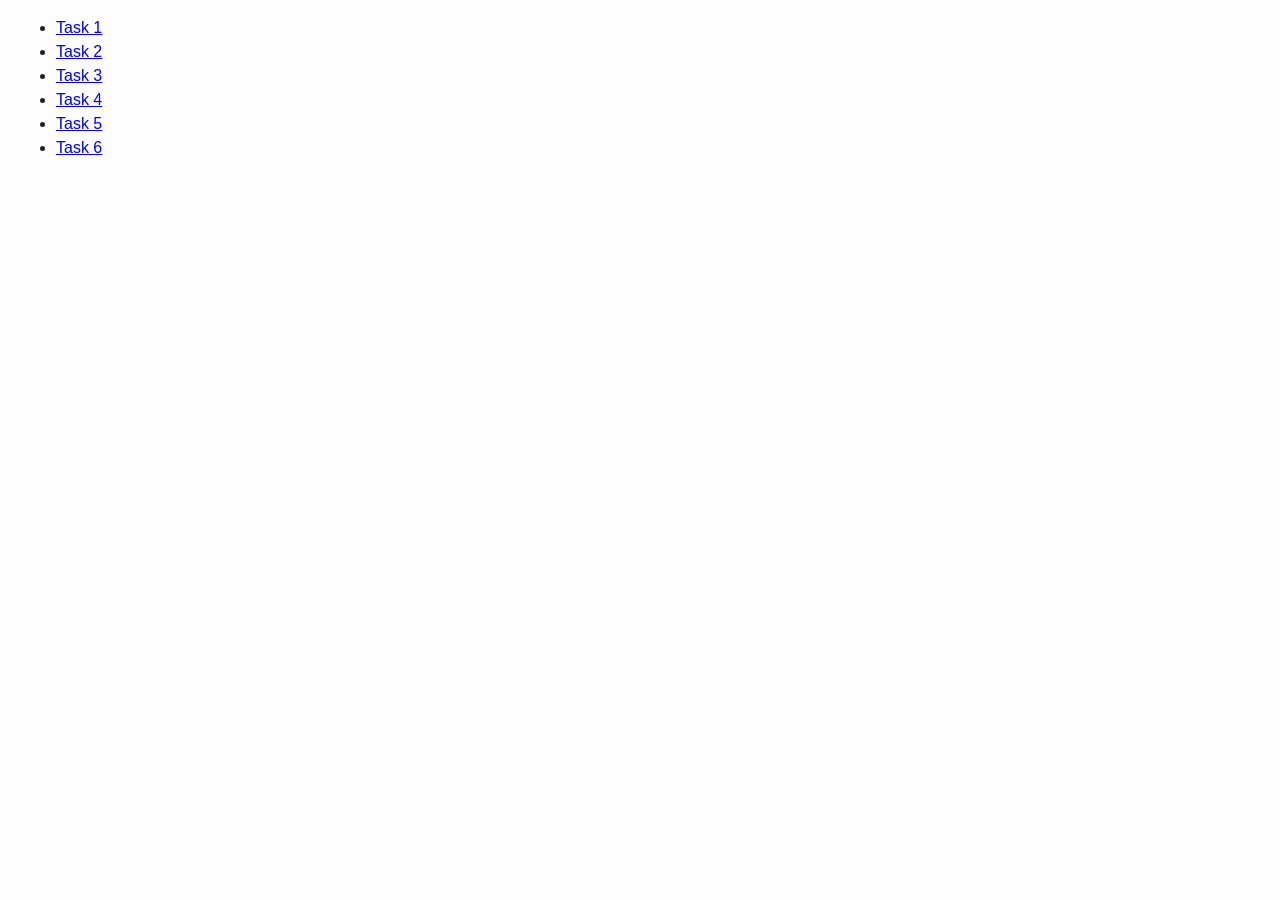
<file: index.html>
<!DOCTYPE html>
<html lang="en">
  <head>
    <meta charset="UTF-8" />
    <meta http-equiv="X-UA-Compatible" content="IE=edge" />
    <meta name="viewport" content="width=device-width, initial-scale=1.0" />
    <title>Homework 7</title>
    <link rel="stylesheet" href="./css/common.css" />
  </head>
  <body>
    <ul>
      <li><a href="./task-1.html">Task 1</a></li>
      <li><a href="./task-2.html">Task 2</a></li>
      <li><a href="./task-3.html">Task 3</a></li>
      <li><a href="./task-4.html">Task 4</a></li>
      <li><a href="./task-5.html">Task 5</a></li>
      <li><a href="./task-6.html">Task 6</a></li>
    </ul>
  </body>
</html>
</file>
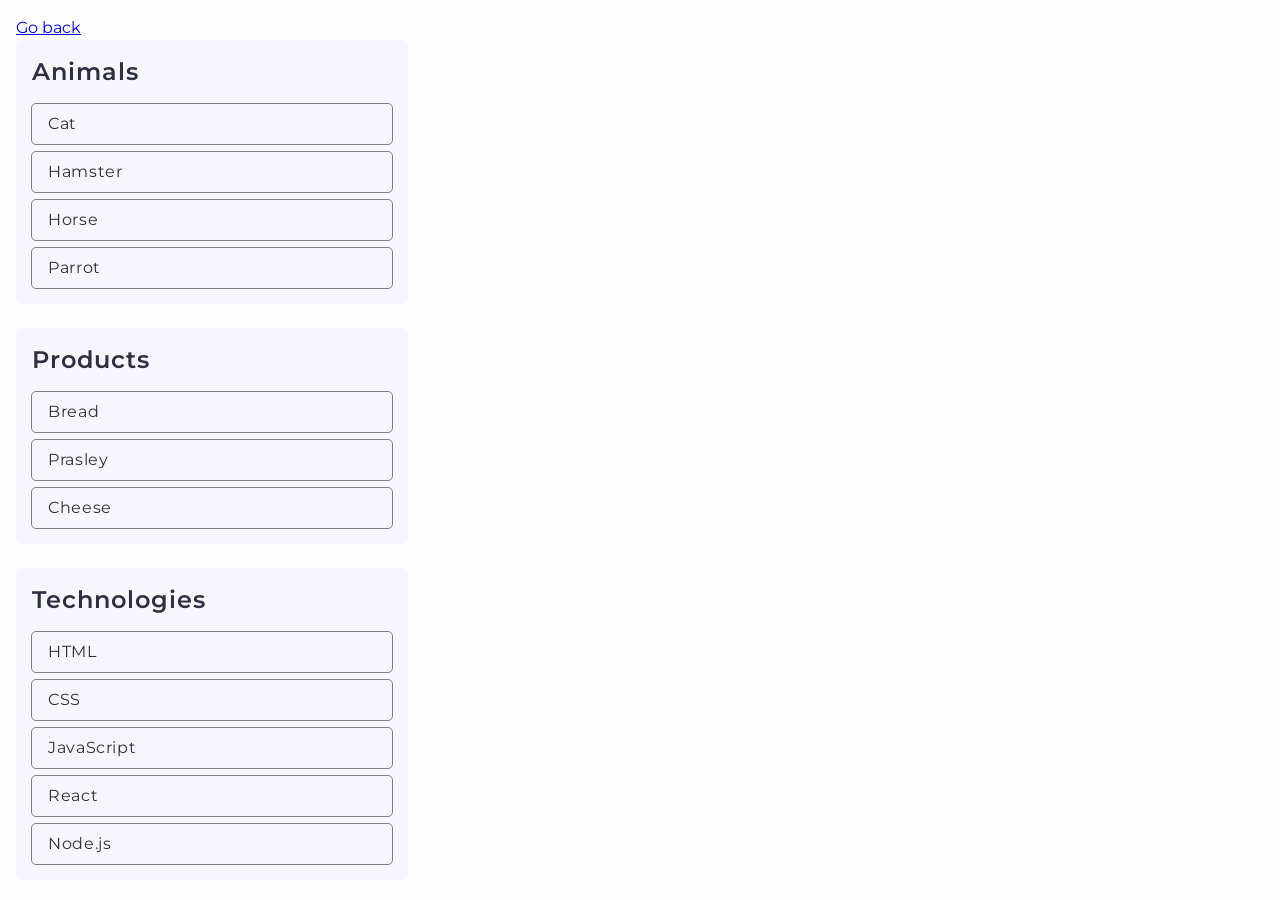
<file: task-1.html>
<!DOCTYPE html>
<html lang="en">

<head>
  <meta charset="UTF-8" />
  <meta http-equiv="X-UA-Compatible" content="IE=edge" />
  <meta name="viewport" content="width=device-width, initial-scale=1.0" />
  <title>Task 1</title>
  <link rel="preconnect" href="https://fonts.googleapis.com">
  <link rel="preconnect" href="https://fonts.gstatic.com" crossorigin>
  <link href="https://fonts.googleapis.com/css2?family=Montserrat:wght@100..900&display=swap" rel="stylesheet">
  <link rel="stylesheet" href="./css/common.css" />
  <link rel="stylesheet" href="./css/task-1.css" />
</head>

<body>
  <p><a href="./index.html">Go back</a></p>

  <ul id="categories">
    <li class="item">
      <h2>Animals</h2>

      <ul>
        <li>Cat</li>
        <li>Hamster</li>
        <li>Horse</li>
        <li>Parrot</li>
      </ul>
    </li>
    <li class="item">
      <h2>Products</h2>

      <ul>
        <li>Bread</li>
        <li>Prasley</li>
        <li>Cheese</li>
      </ul>
    </li>
    <li class="item">
      <h2>Technologies</h2>

      <ul>
        <li>HTML</li>
        <li>CSS</li>
        <li>JavaScript</li>
        <li>React</li>
        <li>Node.js</li>
      </ul>
    </li>
  </ul>

  <script src="./js/task-1.js" type="module"></script>
</body>

</html>
</file>
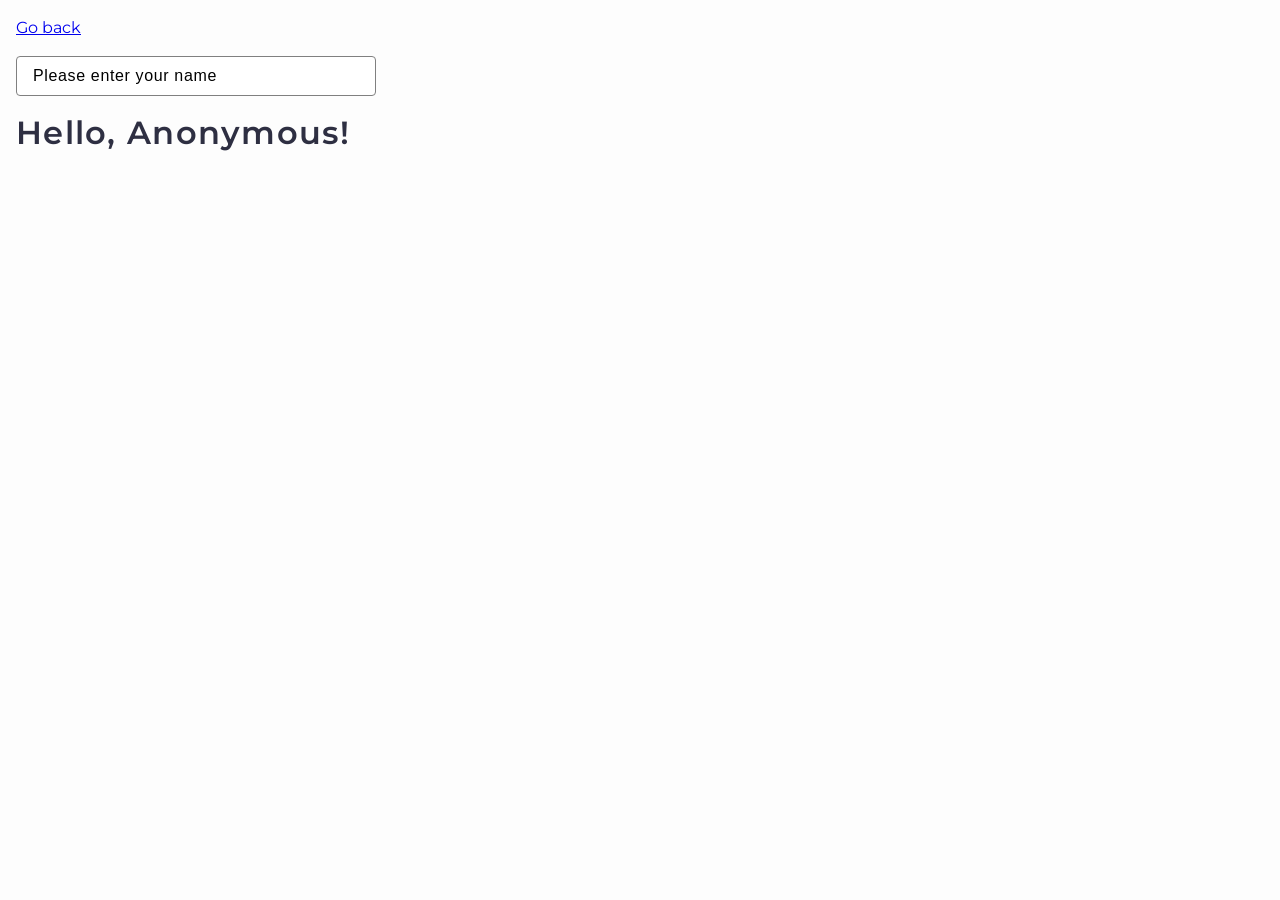
<file: task-3.html>
<!DOCTYPE html>
<html lang="en">

<head>
  <meta charset="UTF-8" />
  <meta http-equiv="X-UA-Compatible" content="IE=edge" />
  <meta name="viewport" content="width=device-width, initial-scale=1.0" />
  <title>Task 3</title>
  <link rel="preconnect" href="https://fonts.googleapis.com">
  <link rel="preconnect" href="https://fonts.gstatic.com" crossorigin>
  <link href="https://fonts.googleapis.com/css2?family=Montserrat:wght@100..900&display=swap" rel="stylesheet">
  <link rel="stylesheet" href="./css/common.css" />
  <link rel="stylesheet" href="./css/task-3.css" />
</head>

<body>
  <p><a href="./index.html">Go back</a></p>

  <input type="text" id="name-input" placeholder="Please enter your name" />
  <h1>Hello, <span id="name-output">Anonymous</span>!</h1>

  <script src="./js/task-3.js" type="module"></script>
</body>

</html>
</file>
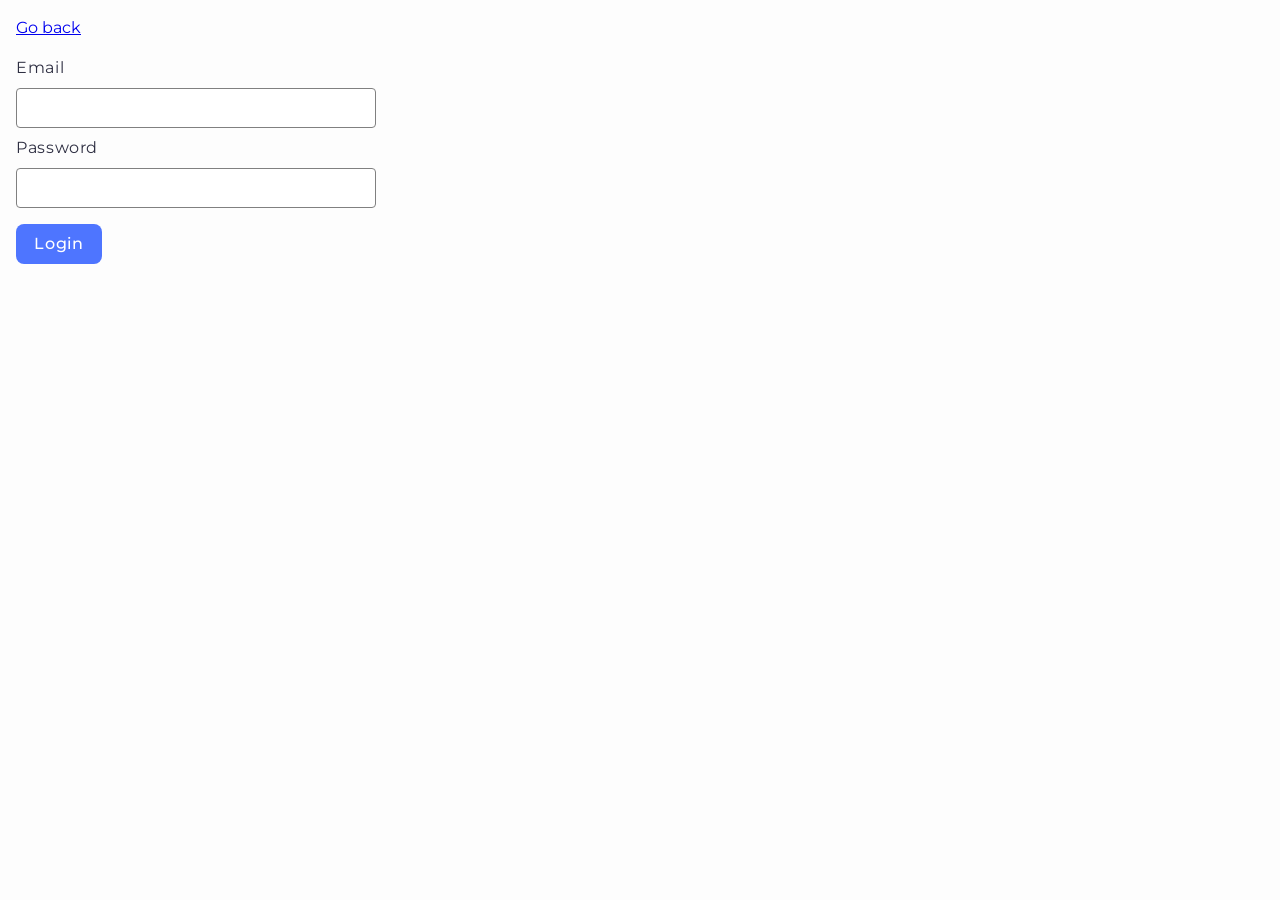
<file: task-4.html>
<!DOCTYPE html>
<html lang="en">

<head>
  <meta charset="UTF-8" />
  <meta http-equiv="X-UA-Compatible" content="IE=edge" />
  <meta name="viewport" content="width=device-width, initial-scale=1.0" />
  <title>Task 4</title>
  <link rel="preconnect" href="https://fonts.googleapis.com">
  <link rel="preconnect" href="https://fonts.gstatic.com" crossorigin>
  <link href="https://fonts.googleapis.com/css2?family=Montserrat:wght@100..900&display=swap" rel="stylesheet">
  <link rel="stylesheet" href="./css/common.css" />
  <link rel="stylesheet" href="./css/task-4.css" />
</head>

<body>
  <p><a href="./index.html">Go back</a></p>

  <form class="login-form">
    <label>
      Email
      <input type="email" name="email" />
    </label>
    <label>
      Password
      <input type="password" name="password" />
    </label>
    <button type="submit">Login</button>
  </form>

  <script src="./js/task-4.js" type="module"></script>
</body>

</html>
</file>
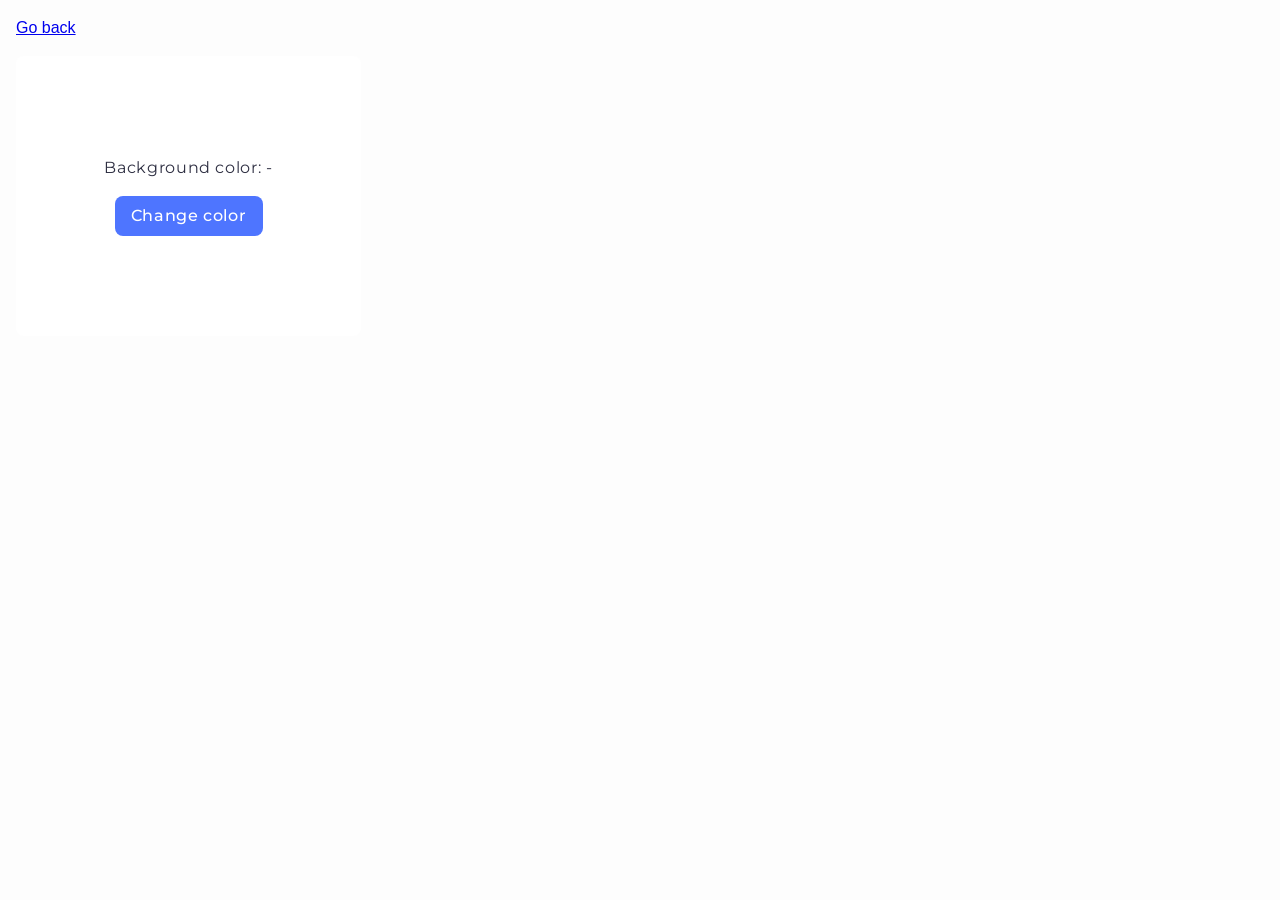
<file: task-5.html>
<!DOCTYPE html>
<html lang="en">

<head>
  <meta charset="UTF-8" />
  <meta http-equiv="X-UA-Compatible" content="IE=edge" />
  <meta name="viewport" content="width=device-width, initial-scale=1.0" />
  <title>Task 5</title>
  <link rel="preconnect" href="https://fonts.googleapis.com">
  <link rel="preconnect" href="https://fonts.gstatic.com" crossorigin>
  <link href="https://fonts.googleapis.com/css2?family=Montserrat:wght@100..900&display=swap" rel="stylesheet">
  <link rel="stylesheet" href="./css/common.css" />
  <link rel="stylesheet" href="./css/task-5.css" />
</head>

<body>
  <p><a href="./index.html">Go back</a></p>

  <div class="widget">
    <p>Background color: <span class="color">-</span></p>
    <button type="button" class="change-color">Change color</button>
  </div>

  <script src="./js/task-5.js" type="module"></script>
</body>

</html>
</file>
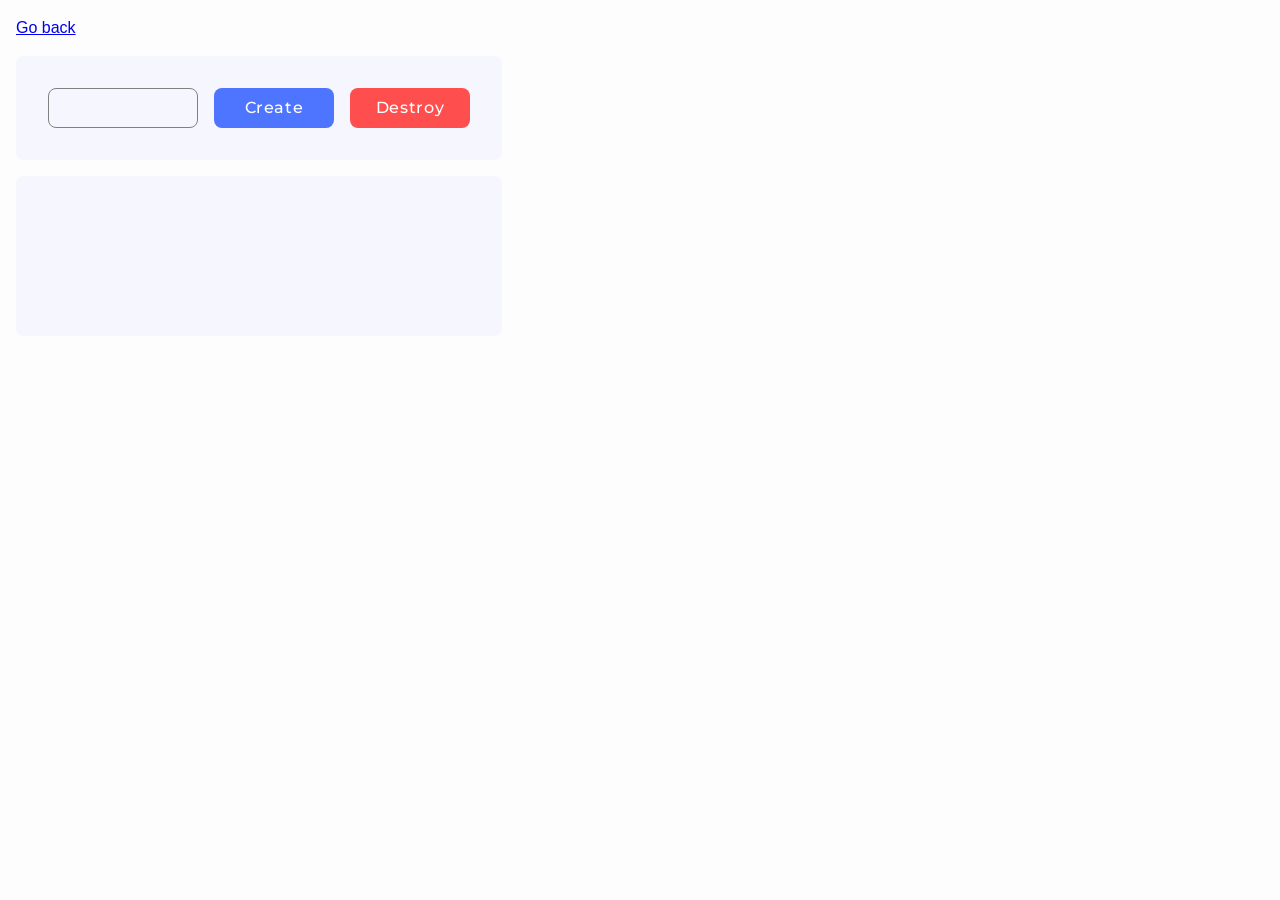
<file: task-6.html>
<!DOCTYPE html>
<html lang="en">

<head>
  <meta charset="UTF-8" />
  <meta http-equiv="X-UA-Compatible" content="IE=edge" />
  <meta name="viewport" content="width=device-width, initial-scale=1.0" />
  <title>Task 6</title>
  <link rel="preconnect" href="https://fonts.googleapis.com">
  <link rel="preconnect" href="https://fonts.gstatic.com" crossorigin>
  <link href="https://fonts.googleapis.com/css2?family=Montserrat:wght@100..900&display=swap" rel="stylesheet">
  <link rel="stylesheet" href="./css/common.css" />
  <link rel="stylesheet" href="./css/task-6.css" />
</head>

<body>
  <p><a href="./index.html">Go back</a></p>

  <div id="controls">
    <input type="number" min="1" max="100" step="1" />
    <button type="button" data-create>Create</button>
    <button type="button" data-destroy>Destroy</button>
  </div>

  <div id="boxes"></div>

  <script src="./js/task-6.js" type="module"></script>
</body>

</html>
</file>
<file: css/common.css>
* {
  box-sizing: border-box;
}

body {
  margin: 16px;
  font-family: -apple-system, BlinkMacSystemFont, 'Segoe UI', Roboto, Oxygen,
    Ubuntu, Cantarell, 'Open Sans', 'Helvetica Neue', sans-serif;
  -webkit-font-smoothing: antialiased;
  -moz-osx-font-smoothing: grayscale;
  background-color: #fdfdfd;
  color: #212121;
  line-height: 1.5;
}

button:hover,
button:focus {
  background-color: #6c8cff;
}

input:focus {
  border-color: #000;
}

:focus {
  outline: none
}
</file>
<file: css/task-1.css>
body {
    font-family: 'Montserrat', sans-serif;
    color: #2e2f42;
}

ul {
    list-style-type: none;
    padding: 0;
    margin: 0;
}

h1,
h2,
h3,
h4,
h5,
h6,
p {
    margin: 0;
}

#categories {
    display: flex;
    flex-direction: column;
    gap: 24px;
}

.item {
    border-radius: 8px;
    padding: 16px;
    width: 392px;
    background: #f6f6fe;

    display: flex;
    flex-direction: column;
    gap: 16px;
}

h2 {
    font-weight: 600;
    line-height: 1.33;
    letter-spacing: 0.04em;
}

li:not(.item) {
    line-height: 1.5;
    letter-spacing: 0.04em;
    outline: 1px solid #808080;
    border-radius: 4px;
    width: 360px;
    padding: 8px 16px;
}

li:not(.item):not(:last-child) {
    margin-bottom: 8px;
}
</file>
<file: css/task-3.css>
body {
    font-family: "Montserrat", sans-serif;
    color: #2e2f42;
}

input {
    font-size: 16px;
    line-height: 1.5;
    letter-spacing: 0.04em;
    border: 1px solid #808080;
    border-radius: 4px;
    width: 360px;
    height: 40px;
    padding: 8px 16px;

    margin-bottom: 16px;
}

input::placeholder {
    color: currentColor;
}

h1 {
    font-weight: 600;
    line-height: 1.33;
    letter-spacing: 0.04em;
    margin: 0;
}
</file>
<file: css/task-4.css>
body {
    font-family: "Montserrat", sans-serif;
    color: #2e2f42;
}

label {
    line-height: 1.5;
    letter-spacing: 0.04em;
    display: flex;
    flex-direction: column;
    gap: 8px;
}

input {
    border: 1px solid #808080;
    border-radius: 4px;
    width: 360px;
    height: 40px;
    padding: 8px 16px;

    margin-bottom: 8px;
}

button {
    font-family: inherit;
    font-size: 16px;
    font-weight: 500;
    line-height: 1.5;
    letter-spacing: 0.04em;
    color: #fff;
    background-color: #4e75ff;
    border: none;
    border-radius: 8px;
    padding: 8px 16px;
    width: 86px;
    height: 40px;

    margin-top: 8px;
}
</file>
<file: css/task-5.css>
.widget {
    border-radius: 8px;
    padding: 100px 88px;
    width: 345px;
    height: 280px;
    background-color: #fff;

    display: flex;
    flex-direction: column;
    justify-content: center;
    align-items: center;
    gap: 16px;
}

.widget p {
    font-family: "Montserrat", sans-serif;
    line-height: 1.5;
    letter-spacing: 0.04em;
    color: #2e2f42;
    text-align: center;
    margin: 0;
}

button {
    font-family: "Montserrat", sans-serif;
    font-weight: 500;
    font-size: 16px;
    line-height: 1.5;
    letter-spacing: 0.04em;
    color: #fff;
    text-wrap: nowrap;

    border: none;
    border-radius: 8px;
    padding: 8px 16px;
    width: 148px;
    height: 40px;
    background-color: #4e75ff;
}
</file>
<file: css/task-6.css>
#controls,
#boxes {
    border-radius: 8px;
    padding: 32px;
    width: 486px;
    background-color: #f6f6fe;

    display: flex;
    justify-content: center;
    align-items: center;
    gap: 16px;
}

#boxes {
    min-height: 160px;
    justify-content: start;
    align-items: start;
    flex-wrap: wrap;

    margin-top: 16px;
}

input {
    border: 1px solid #808080;
    border-radius: 8px;
    padding: 8px 60px;
    width: 150px;
    height: 40px;
    background-color: transparent;
}

button {
    font-family: "Montserrat", sans-serif;
    font-weight: 500;
    font-size: 16px;
    line-height: 150%;
    letter-spacing: 0.04em;
    color: #fff;

    border: none;
    border-radius: 8px;
    padding: 8px 16px;
    width: 120px;
    height: 40px;
}

[data-create] {
    background-color: #4e75ff;
}

[data-create]:hover,
[data-create]:focus {
    background-color: #6c8cff;
}


[data-destroy] {
    background-color: #ff4e4e;
}

[data-destroy]:hover,
[data-destroy]:focus {
    background-color: #ff7070;
}
</file>
